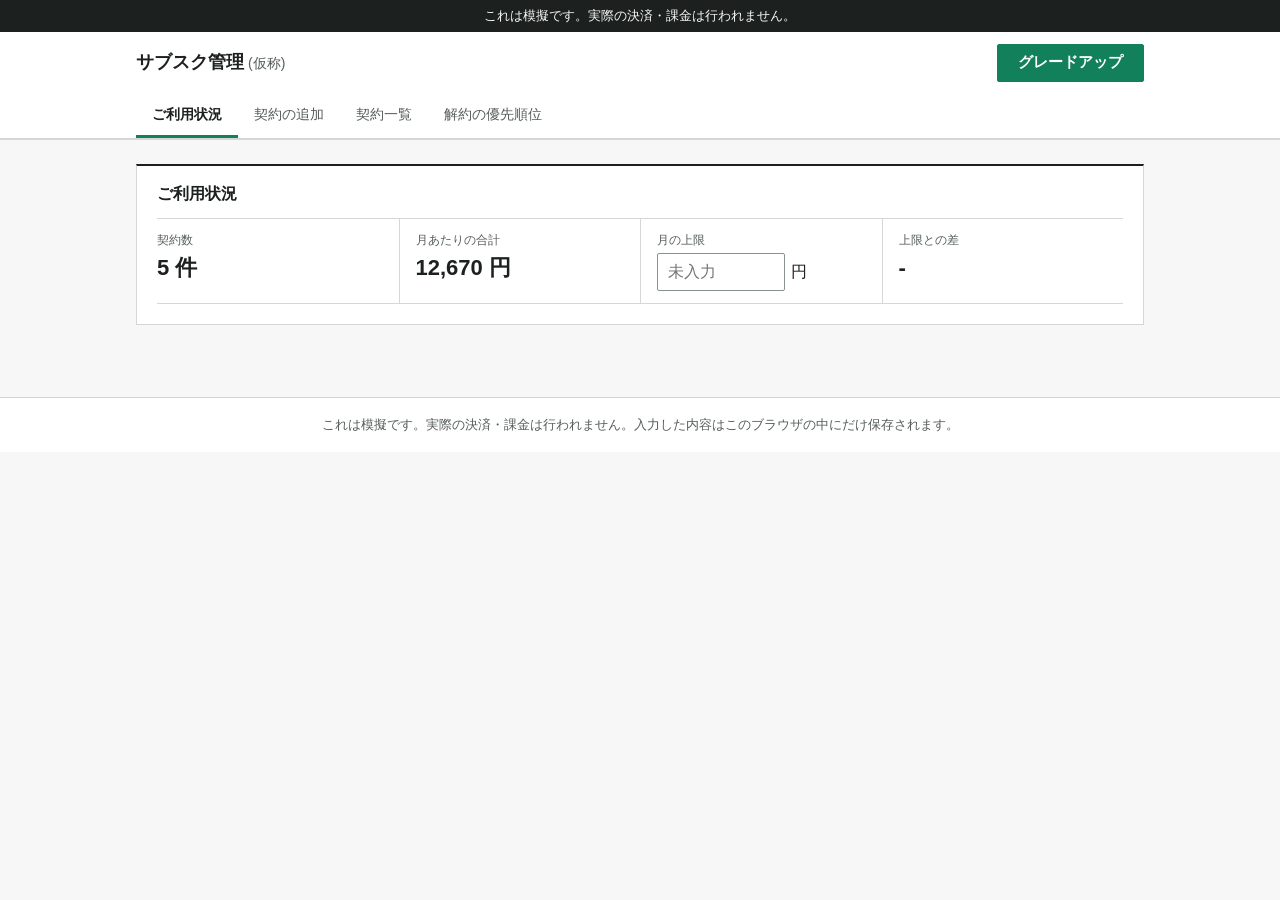
<file: index.html>
<!doctype html>
<html lang="ja">
<head>
<meta charset="utf-8">
<meta name="viewport" content="width=device-width, initial-scale=1">
<title>ご利用状況 - サブスク管理(仮称)</title>
<link rel="stylesheet" href="css/style.css">
</head>
<body>

<header class="site-header">
  <div class="mock-bar" role="note">これは模擬です。実際の決済・課金は行われません。</div>
  <div class="head-main">
    <h1 class="brand">サブスク管理<span class="tentative">(仮称)</span></h1>
    <div class="head-slot" id="upgrade-slot"></div>
  </div>
  <nav class="tabs" aria-label="ページの移動">
    <div class="tabs-in">
      <a href="index.html" aria-current="page">ご利用状況</a>
      <a href="add.html">契約の追加</a>
      <a href="contracts.html">契約一覧</a>
      <a href="rankings.html">解約の優先順位</a>
    </div>
  </nav>
</header>

<main class="wrap">

  <section class="block cancel" id="cancel-block" aria-labelledby="h-cancel" hidden>
    <h2 id="h-cancel">ご契約中のプラン</h2>
    <div id="cancel-body" class="cancel-body">
      <p class="cancel-plan">このサービス(仮称)<span>月300円</span></p>
      <button class="btn btn-big" type="button" id="cancel-btn">解約する</button>
      <p class="note">確認画面は出ません。押すとすぐに解約されます。</p>
    </div>
    <p class="cancel-msg" id="cancel-msg" role="status" hidden>サブスクリプションを解約しました。今月の分は利用できます。</p>
  </section>

  <section class="block" aria-labelledby="h-summary">
    <h2 id="h-summary">ご利用状況</h2>
    <div class="summary">
      <dl class="figure">
        <dt>契約数</dt>
        <dd id="sum-count">0 件</dd>
      </dl>
      <dl class="figure">
        <dt>月あたりの合計</dt>
        <dd id="sum-total">0 円</dd>
      </dl>
      <dl class="figure">
        <dt>月の上限</dt>
        <dd>
          <label class="cap-field">
            <input id="cap" type="number" min="0" step="1" inputmode="numeric" placeholder="未入力">
            <span>円</span>
          </label>
        </dd>
      </dl>
      <dl class="figure">
        <dt>上限との差</dt>
        <dd id="sum-diff">-</dd>
      </dl>
    </div>
  </section>

</main>

<footer class="site-footer">
  <p>これは模擬です。実際の決済・課金は行われません。入力した内容はこのブラウザの中にだけ保存されます。</p>
</footer>

<script src="js/payment.js"></script>
<script src="js/app.js"></script>
</body>
</html>
</file>
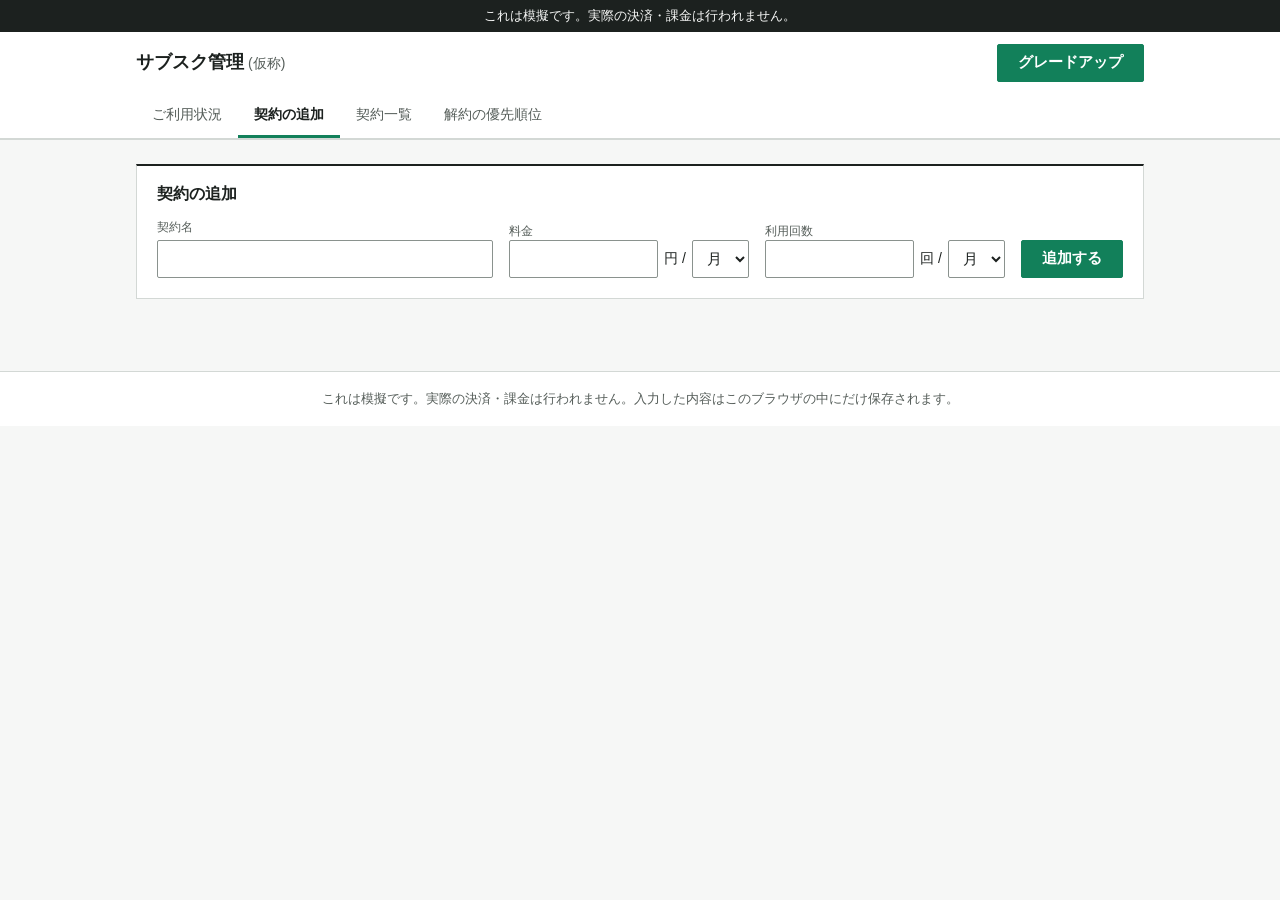
<file: add.html>
<!doctype html>
<html lang="ja">
<head>
<meta charset="utf-8">
<meta name="viewport" content="width=device-width, initial-scale=1">
<title>契約の追加 - サブスク管理(仮称)</title>
<link rel="stylesheet" href="css/style.css">
</head>
<body>

<header class="site-header">
  <div class="mock-bar" role="note">これは模擬です。実際の決済・課金は行われません。</div>
  <div class="head-main">
    <h1 class="brand">サブスク管理<span class="tentative">(仮称)</span></h1>
    <div class="head-slot" id="upgrade-slot"></div>
  </div>
  <nav class="tabs" aria-label="ページの移動">
    <div class="tabs-in">
      <a href="index.html">ご利用状況</a>
      <a href="add.html" aria-current="page">契約の追加</a>
      <a href="contracts.html">契約一覧</a>
      <a href="rankings.html">解約の優先順位</a>
    </div>
  </nav>
</header>

<main class="wrap">

  <section class="block" aria-labelledby="h-add">
    <h2 id="h-add">契約の追加</h2>
    <form id="add-form" class="add-form" autocomplete="off">
      <label class="f f-name">
        <span>契約名</span>
        <input id="in-name" type="text" required maxlength="40">
      </label>
      <fieldset class="f f-price">
        <legend>料金</legend>
        <div class="pair">
          <input id="in-price" type="number" min="1" step="1" inputmode="numeric" required aria-label="料金(円)">
          <span class="unit">円 /</span>
          <select id="in-price-unit" aria-label="料金の期間">
            <option value="week">週</option>
            <option value="month" selected>月</option>
            <option value="year">年</option>
          </select>
        </div>
      </fieldset>
      <fieldset class="f f-usage">
        <legend>利用回数</legend>
        <div class="pair">
          <input id="in-usage" type="number" min="0" step="any" inputmode="decimal" required aria-label="利用回数">
          <span class="unit">回 /</span>
          <select id="in-usage-unit" aria-label="利用回数の期間">
            <option value="week">週</option>
            <option value="month" selected>月</option>
            <option value="year">年</option>
          </select>
        </div>
      </fieldset>
      <button class="btn" type="submit">追加する</button>
    </form>
    <p class="done" id="add-done" role="status" hidden></p>
  </section>

</main>

<footer class="site-footer">
  <p>これは模擬です。実際の決済・課金は行われません。入力した内容はこのブラウザの中にだけ保存されます。</p>
</footer>

<script src="js/payment.js"></script>
<script src="js/app.js"></script>
</body>
</html>
</file>
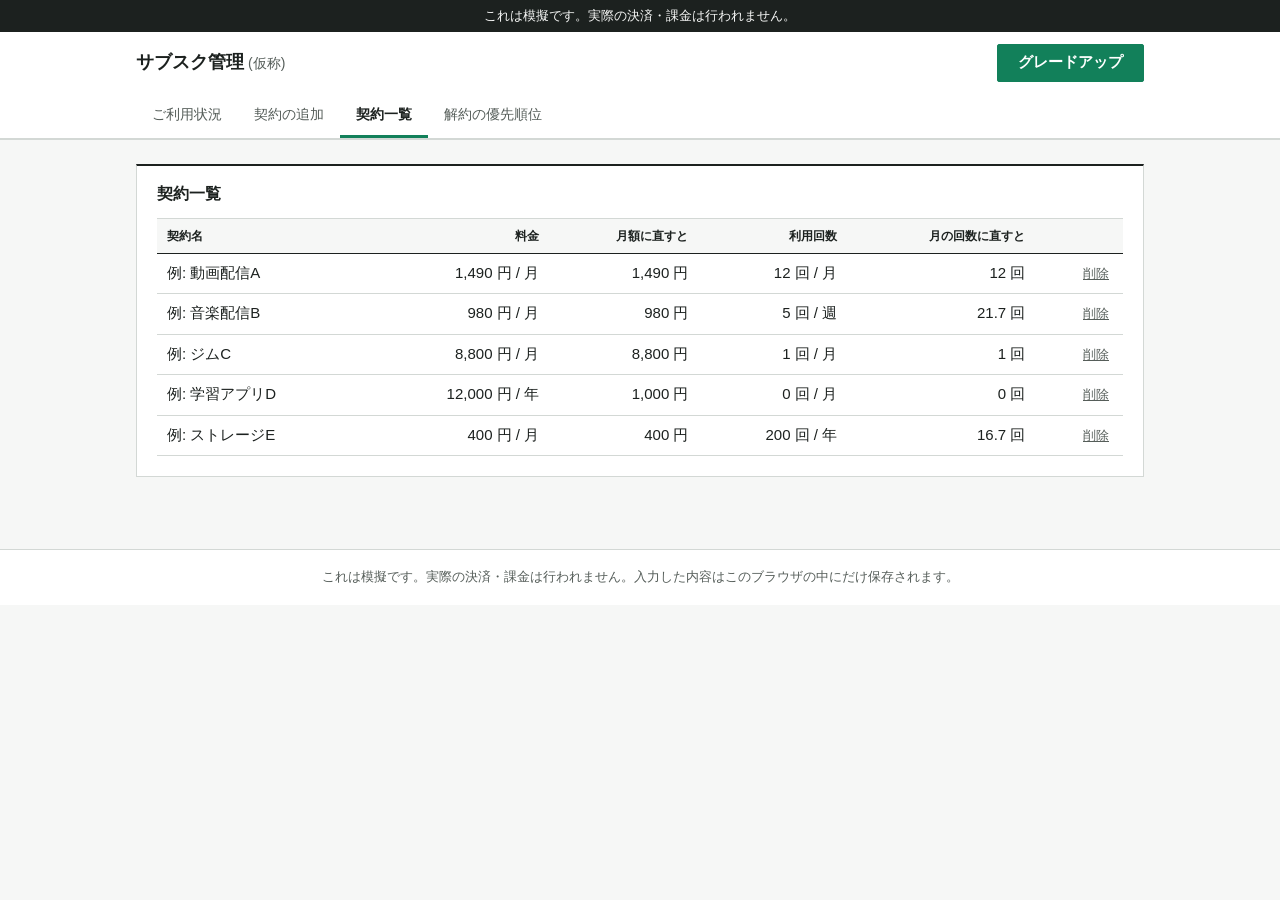
<file: contracts.html>
<!doctype html>
<html lang="ja">
<head>
<meta charset="utf-8">
<meta name="viewport" content="width=device-width, initial-scale=1">
<title>契約一覧 - サブスク管理(仮称)</title>
<link rel="stylesheet" href="css/style.css">
</head>
<body>

<header class="site-header">
  <div class="mock-bar" role="note">これは模擬です。実際の決済・課金は行われません。</div>
  <div class="head-main">
    <h1 class="brand">サブスク管理<span class="tentative">(仮称)</span></h1>
    <div class="head-slot" id="upgrade-slot"></div>
  </div>
  <nav class="tabs" aria-label="ページの移動">
    <div class="tabs-in">
      <a href="index.html">ご利用状況</a>
      <a href="add.html">契約の追加</a>
      <a href="contracts.html" aria-current="page">契約一覧</a>
      <a href="rankings.html">解約の優先順位</a>
    </div>
  </nav>
</header>

<main class="wrap">

  <section class="block" aria-labelledby="h-all">
    <h2 id="h-all">契約一覧</h2>
    <div class="table-scroll"><table id="t-all"></table></div>
  </section>

</main>

<footer class="site-footer">
  <p>これは模擬です。実際の決済・課金は行われません。入力した内容はこのブラウザの中にだけ保存されます。</p>
</footer>

<script src="js/payment.js"></script>
<script src="js/app.js"></script>
</body>
</html>
</file>
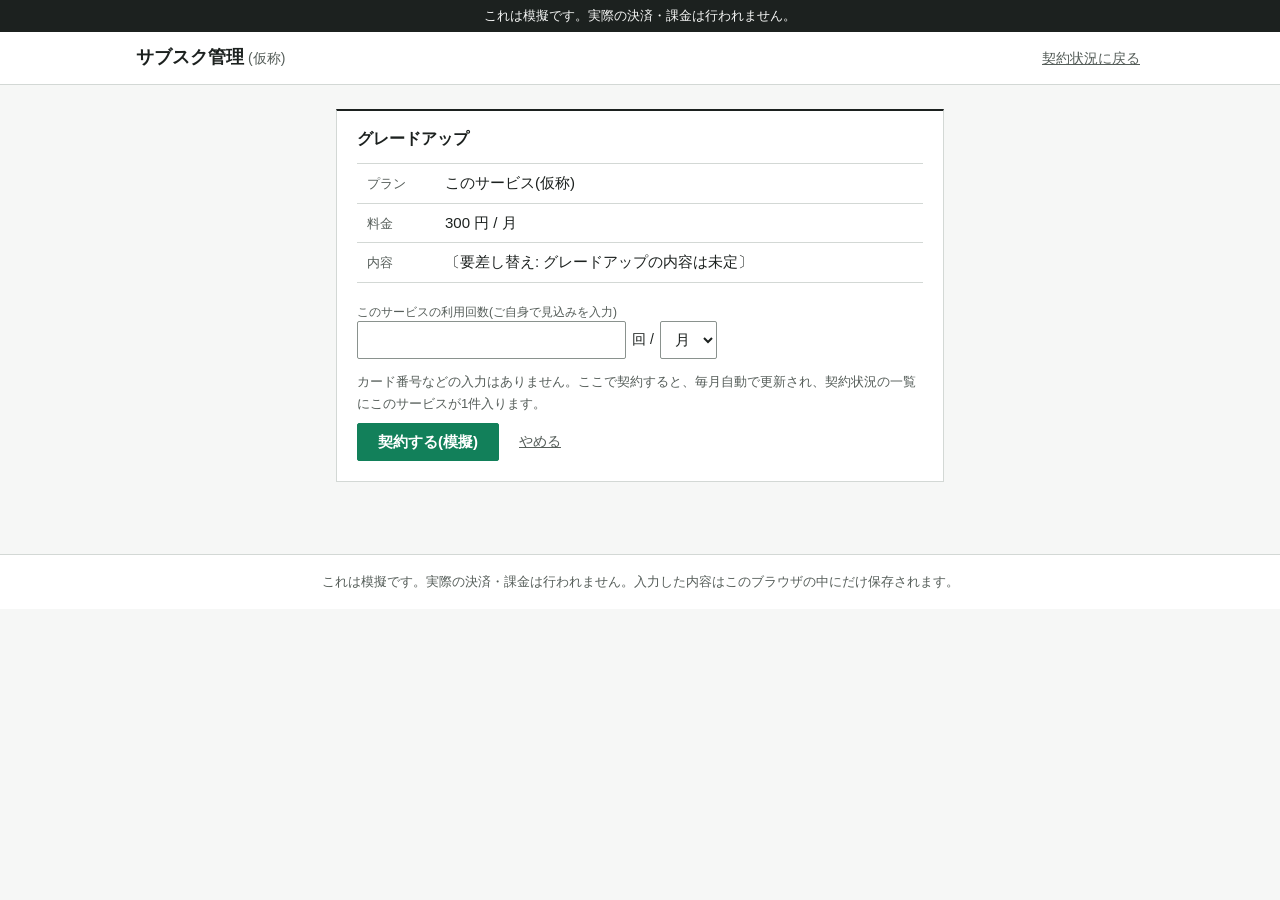
<file: plan.html>
<!doctype html>
<html lang="ja">
<head>
<meta charset="utf-8">
<meta name="viewport" content="width=device-width, initial-scale=1">
<title>グレードアップ - サブスク管理(仮称)</title>
<link rel="stylesheet" href="css/style.css">
</head>
<body>

<header class="site-header">
  <div class="mock-bar" role="note">これは模擬です。実際の決済・課金は行われません。</div>
  <div class="head-main">
    <h1 class="brand">サブスク管理<span class="tentative">(仮称)</span></h1>
    <div class="head-slot"><a class="btn-text back" href="index.html">契約状況に戻る</a></div>
  </div>
</header>

<main class="wrap narrow">

  <section class="block" aria-labelledby="h-plan">
    <h2 id="h-plan">グレードアップ</h2>

    <div id="already" hidden>
      <p id="already-text">すでにご契約中です。</p>
      <p><a class="btn" href="index.html">契約状況に戻る</a></p>
    </div>

    <div id="offer">
      <table class="plan-table">
        <tbody>
          <tr><th scope="row">プラン</th><td id="plan-name"></td></tr>
          <tr><th scope="row">料金</th><td id="plan-price"></td></tr>
          <tr><th scope="row">内容</th><td>〔要差し替え: グレードアップの内容は未定〕</td></tr>
        </tbody>
      </table>

      <form id="plan-form" class="plan-form" autocomplete="off">
        <fieldset class="f f-usage">
          <legend>このサービスの利用回数(ご自身で見込みを入力)</legend>
          <div class="pair">
            <input id="in-usage" type="number" min="0" step="any" inputmode="decimal" required aria-label="利用回数">
            <span class="unit">回 /</span>
            <select id="in-usage-unit" aria-label="利用回数の期間">
              <option value="week">週</option>
              <option value="month" selected>月</option>
              <option value="year">年</option>
            </select>
          </div>
        </fieldset>
        <p class="note">カード番号などの入力はありません。ここで契約すると、毎月自動で更新され、契約状況の一覧にこのサービスが1件入ります。</p>
        <div class="actions">
          <button class="btn" type="submit" id="submit">契約する(模擬)</button>
          <a class="btn-text" href="index.html">やめる</a>
        </div>
        <p class="error" id="error" role="alert" hidden></p>
      </form>

      <div id="confirm" class="confirm" hidden>
        <p class="confirm-text" id="confirm-text"></p>
        <a class="btn btn-big" href="index.html">やめておく</a>
        <p class="confirm-sub"><button class="btn-text" type="button" id="confirm-yes"></button></p>
      </div>
    </div>
  </section>

</main>

<footer class="site-footer">
  <p>これは模擬です。実際の決済・課金は行われません。入力した内容はこのブラウザの中にだけ保存されます。</p>
</footer>

<script src="js/payment.js"></script>
<script src="js/plan.js"></script>
</body>
</html>
</file>
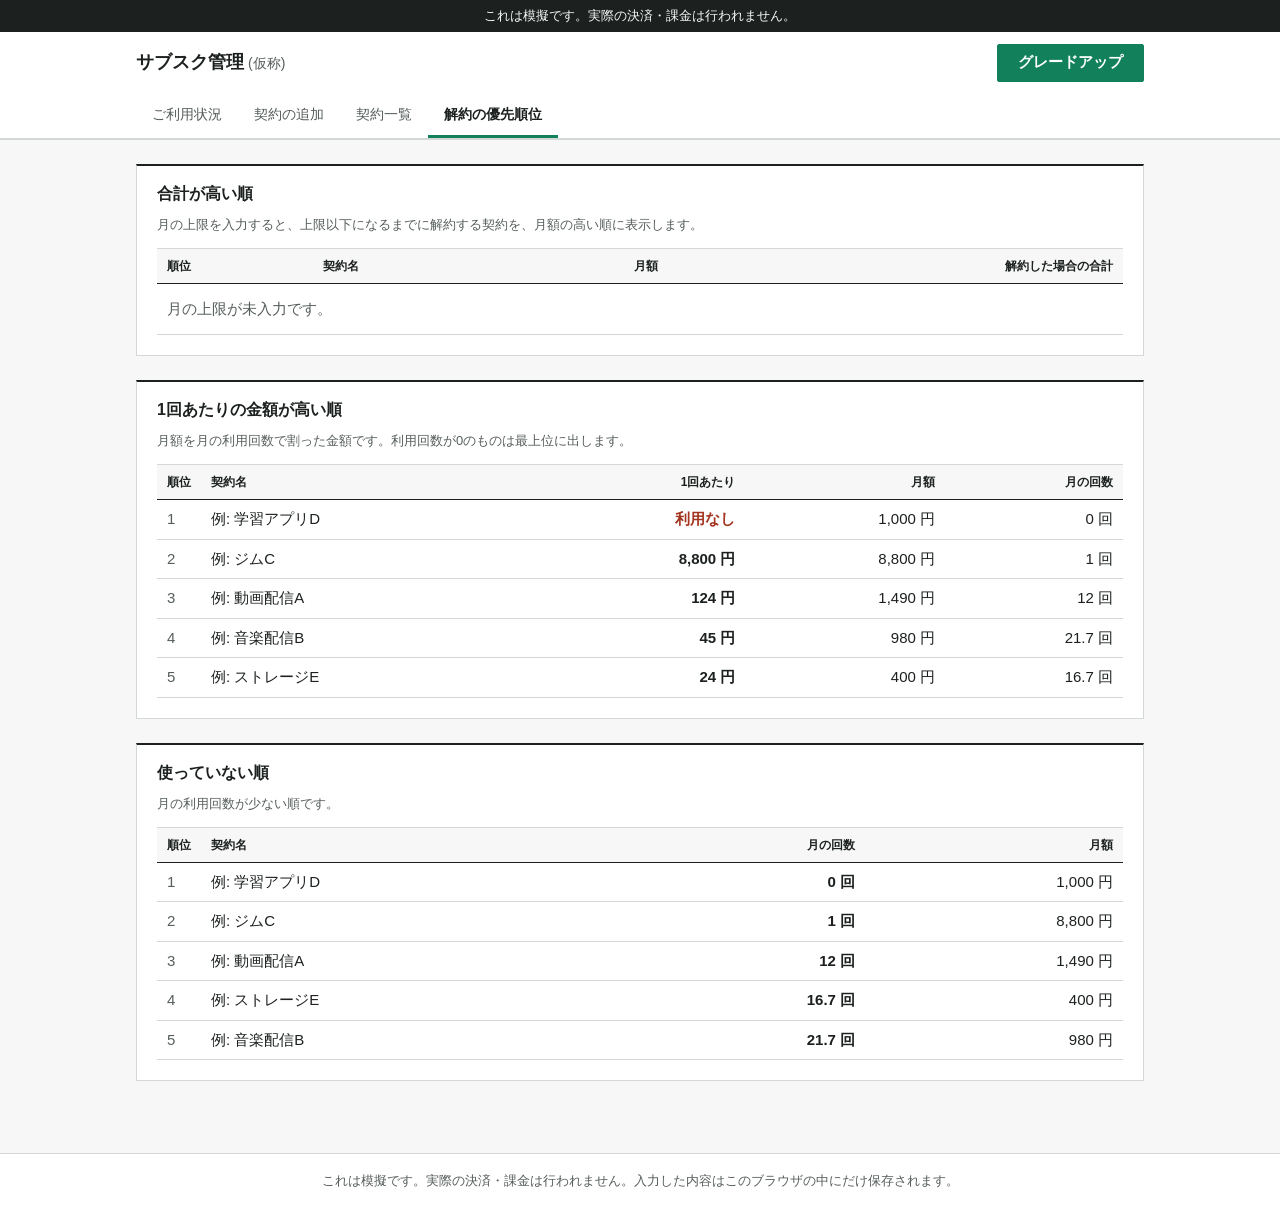
<file: rankings.html>
<!doctype html>
<html lang="ja">
<head>
<meta charset="utf-8">
<meta name="viewport" content="width=device-width, initial-scale=1">
<title>解約の優先順位 - サブスク管理(仮称)</title>
<link rel="stylesheet" href="css/style.css">
</head>
<body>

<header class="site-header">
  <div class="mock-bar" role="note">これは模擬です。実際の決済・課金は行われません。</div>
  <div class="head-main">
    <h1 class="brand">サブスク管理<span class="tentative">(仮称)</span></h1>
    <div class="head-slot" id="upgrade-slot"></div>
  </div>
  <nav class="tabs" aria-label="ページの移動">
    <div class="tabs-in">
      <a href="index.html">ご利用状況</a>
      <a href="add.html">契約の追加</a>
      <a href="contracts.html">契約一覧</a>
      <a href="rankings.html" aria-current="page">解約の優先順位</a>
    </div>
  </nav>
</header>

<main class="wrap">

  <section class="block" aria-labelledby="h-l1">
    <h2 id="h-l1">合計が高い順</h2>
    <p class="note" id="note-l1"></p>
    <div class="table-scroll"><table id="t-l1"></table></div>
  </section>

  <section class="block" aria-labelledby="h-l2">
    <h2 id="h-l2">1回あたりの金額が高い順</h2>
    <p class="note">月額を月の利用回数で割った金額です。利用回数が0のものは最上位に出します。</p>
    <div class="table-scroll"><table id="t-l2"></table></div>
  </section>

  <section class="block" aria-labelledby="h-l3">
    <h2 id="h-l3">使っていない順</h2>
    <p class="note">月の利用回数が少ない順です。</p>
    <div class="table-scroll"><table id="t-l3"></table></div>
  </section>

</main>

<footer class="site-footer">
  <p>これは模擬です。実際の決済・課金は行われません。入力した内容はこのブラウザの中にだけ保存されます。</p>
</footer>

<script src="js/payment.js"></script>
<script src="js/app.js"></script>
</body>
</html>
</file>
<file: css/style.css>
:root {
  --paper: #f6f7f6;
  --sheet: #ffffff;
  --ink: #1c211f;
  --ink-sub: #565e5a;
  --rule: #d3d8d5;
  --rule-strong: #1c211f;
  --main: #12805a;        /* メインカラー: 深いが明るめの緑 */
  --main-tint: #e6f2ec;
  --mock-bg: #1c211f;
  --mock-ink: #f6f7f6;
}

* { box-sizing: border-box; }

html { -webkit-text-size-adjust: 100%; }

body {
  margin: 0;
  background: var(--paper);
  color: var(--ink);
  font-family: "BIZ UDPGothic", "Hiragino Sans", "Hiragino Kaku Gothic ProN", "Yu Gothic UI", "Yu Gothic", Meiryo, sans-serif;
  font-size: 15px;
  line-height: 1.75;
}

/* 上部 */
.site-header {
  position: sticky;
  top: 0;
  z-index: 10;
  background: var(--sheet);
  border-bottom: 1px solid var(--rule);
}
.mock-bar {
  background: var(--mock-bg);
  color: var(--mock-ink);
  font-size: 13px;
  line-height: 1.5;
  padding: 6px 16px;
  text-align: center;
}
.head-main {
  max-width: 1040px;
  margin: 0 auto;
  padding: 12px 16px;
  display: flex;
  align-items: center;
  justify-content: space-between;
  gap: 12px;
}
.tabs { border-bottom: 1px solid var(--rule); background: var(--sheet); }
.tabs-in { max-width: 1040px; margin: 0 auto; padding: 0 16px; display: flex; overflow-x: auto; }
.tabs a {
  padding: 10px 16px;
  color: var(--ink-sub);
  text-decoration: none;
  white-space: nowrap;
  border-bottom: 3px solid transparent;
  font-size: 14px;
  line-height: 1.5;
}
.tabs a:hover { color: var(--ink); }
.tabs a[aria-current="page"] { color: var(--ink); font-weight: 700; border-bottom-color: var(--main); }
.done { margin: 12px 0 0; font-size: 14px; color: var(--main); font-weight: 700; }
.head-slot { display: flex; align-items: center; }
.head-slot .btn { display: inline-flex; align-items: center; text-decoration: none; }
.head-slot .status { font-size: 14px; color: var(--main); font-weight: 700; }
.head-slot .back { font-size: 14px; }
.brand {
  margin: 0;
  font-size: 18px;
  line-height: 1.4;
  font-weight: 700;
}
.tentative { font-weight: 400; color: var(--ink-sub); font-size: 14px; margin-left: 4px; }

/* 本体 */
.wrap {
  max-width: 1040px;
  margin: 0 auto;
  padding: 24px 16px 48px;
}
.block {
  background: var(--sheet);
  border: 1px solid var(--rule);
  border-top: 2px solid var(--rule-strong);
  padding: 16px 20px 20px;
  margin-bottom: 24px;
}
.block h2 {
  margin: 0 0 12px;
  font-size: 16px;
  line-height: 1.5;
  font-weight: 700;
}
.note { margin: -4px 0 12px; font-size: 13px; color: var(--ink-sub); line-height: 1.7; }

/* 概要 */
.summary {
  display: grid;
  grid-template-columns: repeat(4, 1fr);
  border-top: 1px solid var(--rule);
  border-bottom: 1px solid var(--rule);
}
.figure { margin: 0; padding: 12px 16px; border-left: 1px solid var(--rule); }
.figure:first-child { border-left: 0; padding-left: 0; }
.figure dt { font-size: 12px; color: var(--ink-sub); line-height: 1.5; }
.figure dd { margin: 4px 0 0; font-size: 22px; line-height: 1.4; font-variant-numeric: tabular-nums; font-weight: 700; }
.figure dd.over { color: #a3341f; }
.figure dd.ok { color: var(--main); }
.cap-field { display: flex; align-items: baseline; gap: 6px; font-size: 16px; font-weight: 400; }
.cap-field input { width: 8em; }

/* 入力 */
input, select, button { font: inherit; color: inherit; }
input[type="text"], input[type="number"], select {
  height: 38px;
  border: 1px solid #8a928e;
  border-radius: 2px;
  background: var(--sheet);
  padding: 0 10px;
  font-variant-numeric: tabular-nums;
}
input:focus-visible, select:focus-visible, button:focus-visible {
  outline: 2px solid var(--main);
  outline-offset: 1px;
}
.add-form {
  display: grid;
  grid-template-columns: 1.4fr 1fr 1fr auto;
  gap: 12px 16px;
  align-items: end;
}
.f { display: flex; flex-direction: column; gap: 4px; margin: 0; padding: 0; border: 0; min-width: 0; }
.f > span, .f > legend { font-size: 12px; color: var(--ink-sub); line-height: 1.5; padding: 0; }
.f input[type="text"] { width: 100%; }
.pair { display: flex; align-items: center; gap: 6px; }
.pair input { width: 100%; min-width: 0; }
.pair .unit { white-space: nowrap; font-size: 14px; }
.btn {
  height: 38px;
  padding: 0 20px;
  background: var(--main);
  color: #fff;
  border: 1px solid var(--main);
  border-radius: 2px;
  cursor: pointer;
  font-weight: 700;
}
.btn:hover { background: #0e6a4a; border-color: #0e6a4a; }
.btn-text {
  background: none;
  border: 0;
  padding: 2px 4px;
  color: var(--ink-sub);
  text-decoration: underline;
  cursor: pointer;
  font-size: 13px;
}
.btn-text:hover { color: #a3341f; }

/* 表 */
.table-scroll { overflow-x: auto; }
table { width: 100%; border-collapse: collapse; font-variant-numeric: tabular-nums; }
caption { display: none; }
th, td { padding: 8px 10px; text-align: left; border-bottom: 1px solid var(--rule); line-height: 1.5; vertical-align: baseline; }
thead th {
  font-size: 12px;
  font-weight: 700;
  color: var(--ink);
  background: var(--paper);
  border-top: 1px solid var(--rule);
  border-bottom: 1px solid var(--rule-strong);
  white-space: nowrap;
}
th.num, td.num { text-align: right; white-space: nowrap; }
td.rank { width: 2.5em; color: var(--ink-sub); }
td.name { min-width: 8em; }
td.empty { color: var(--ink-sub); padding: 14px 10px; }
td.empty.ok { color: var(--main); font-weight: 700; }
tr.zero td.num.key { color: #a3341f; font-weight: 700; }
td.num.key { font-weight: 700; }

/* 解約ブロック */
.block.cancel { border-top-color: var(--main); border-top-width: 3px; }
.cancel-body { display: flex; align-items: center; gap: 20px; flex-wrap: wrap; }
[hidden] { display: none !important; }
.cancel-plan { margin: 0; font-size: 16px; font-weight: 700; flex: 1 1 14em; }
.cancel-plan span { margin-left: 12px; font-weight: 400; color: var(--ink-sub); font-size: 14px; }
.btn-big { height: 56px; padding: 0 48px; font-size: 18px; }
.cancel-body .note { margin: 0; flex-basis: 100%; }
.cancel-msg { margin: 0; font-size: 16px; font-weight: 700; color: var(--main); }
@media (max-width: 720px) { .btn-big { width: 100%; } }

/* 契約ページ */
.wrap.narrow { max-width: 640px; }
.plan-table th { width: 6em; font-size: 13px; color: var(--ink-sub); font-weight: 400; border-top: 1px solid var(--rule); }
.plan-table td { border-top: 1px solid var(--rule); }
.plan-form { margin-top: 20px; }
.plan-form .f { max-width: 360px; }
.plan-form .note { margin: 12px 0 8px; }
.actions { display: flex; align-items: center; gap: 16px; margin-top: 8px; }
.actions .btn-text { font-size: 14px; }
.error { color: #a3341f; font-size: 14px; }
.btn[href] { display: inline-flex; align-items: center; text-decoration: none; }
.btn:disabled { opacity: .6; cursor: default; }

/* 確認(契約ページ) */
.confirm { margin-top: 20px; }
.confirm-text { margin: 0 0 16px; font-size: 16px; font-weight: 700; line-height: 1.7; }
.confirm .btn-big { display: inline-flex; align-items: center; }
.confirm-sub { margin: 20px 0 0; }
.confirm-sub .btn-text { font-size: 12px; color: var(--ink-sub); }
@media (max-width: 720px) { .confirm .btn-big { width: 100%; justify-content: center; } }

/* 下部 */
.site-footer {
  border-top: 1px solid var(--rule);
  background: var(--sheet);
  padding: 16px;
  font-size: 13px;
  color: var(--ink-sub);
  text-align: center;
}
.site-footer p { margin: 0 auto; max-width: 1040px; }

/* スマホ幅 */
@media (max-width: 720px) {
  .wrap { padding: 16px 16px 32px; }
  .block { padding: 14px 14px 16px; }
  .summary { grid-template-columns: 1fr 1fr; }
  .figure { border-left: 0; border-top: 1px solid var(--rule); padding: 10px 0; }
  .figure:nth-child(-n+2) { border-top: 0; }
  .figure:nth-child(even) { padding-left: 12px; border-left: 1px solid var(--rule); }
  .add-form { grid-template-columns: 1fr; }
  .btn { width: 100%; }
  th, td { padding: 8px 6px; }
}
</file>
